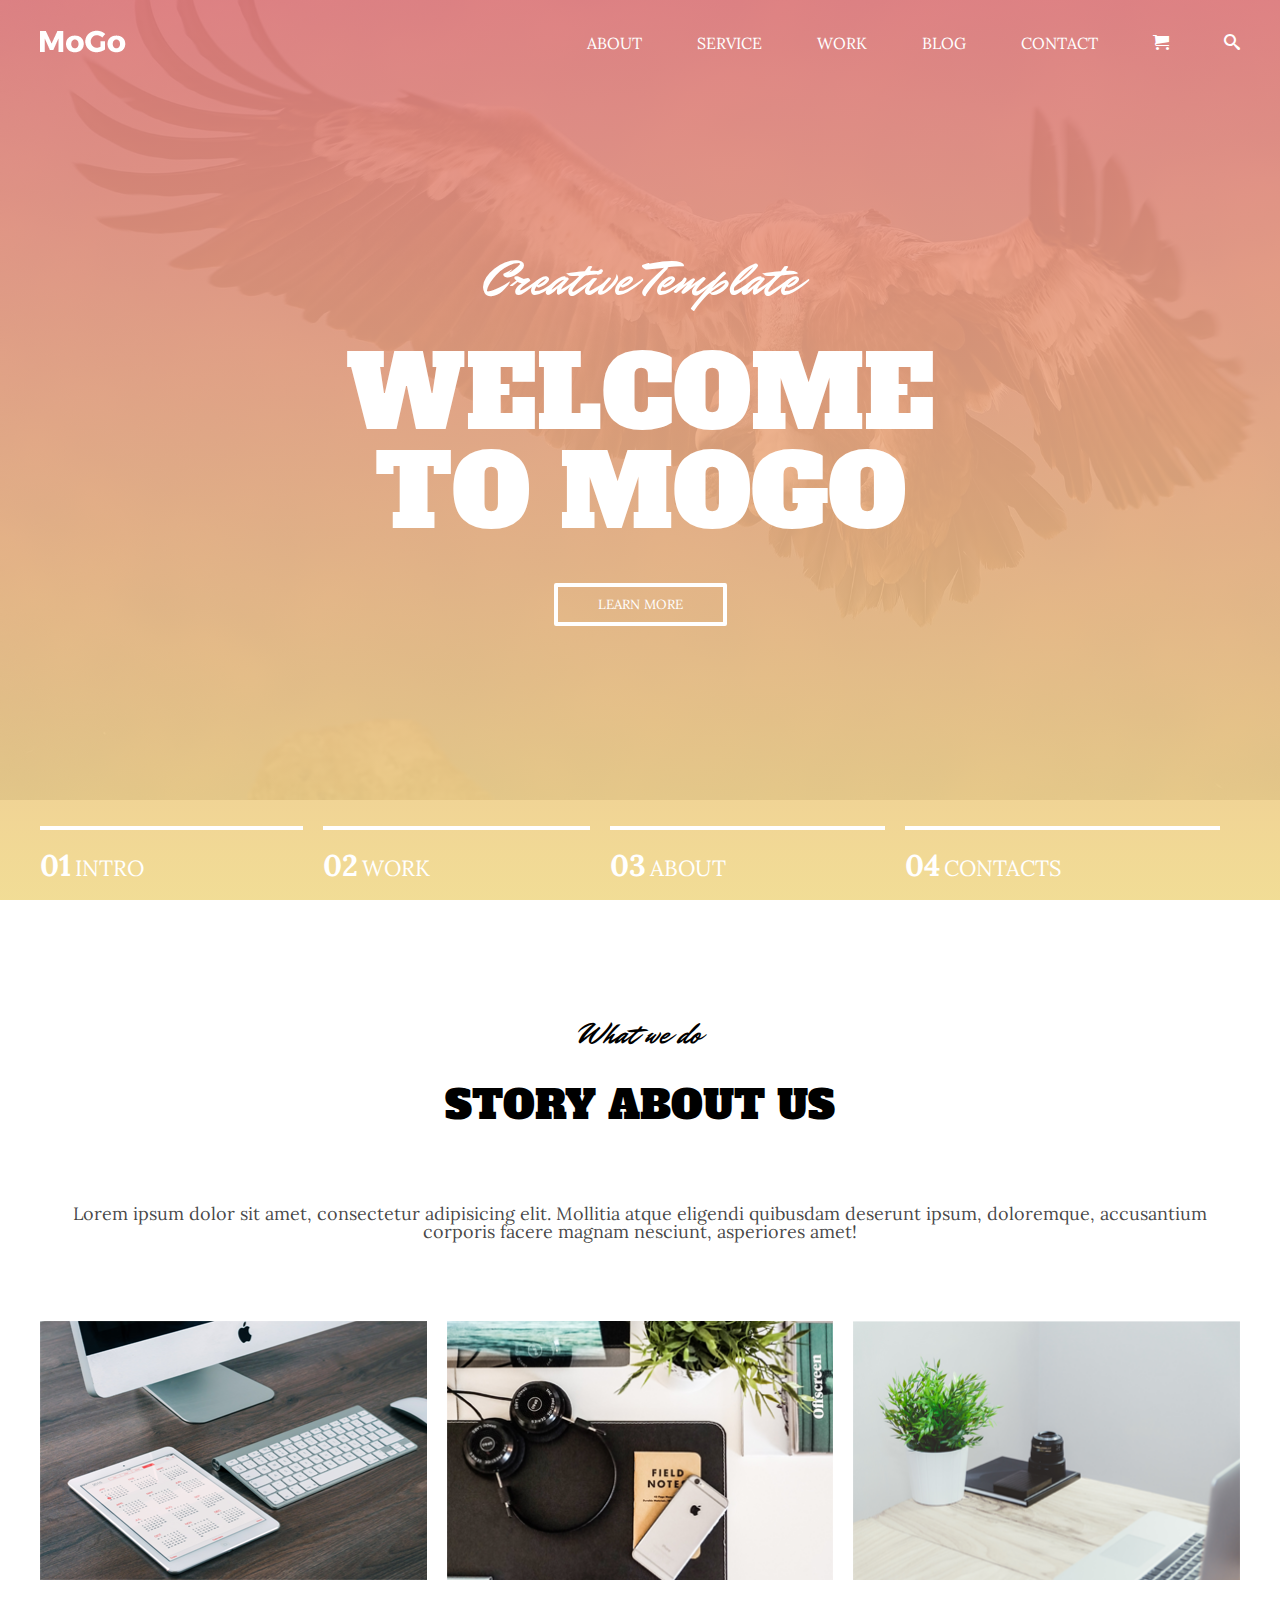
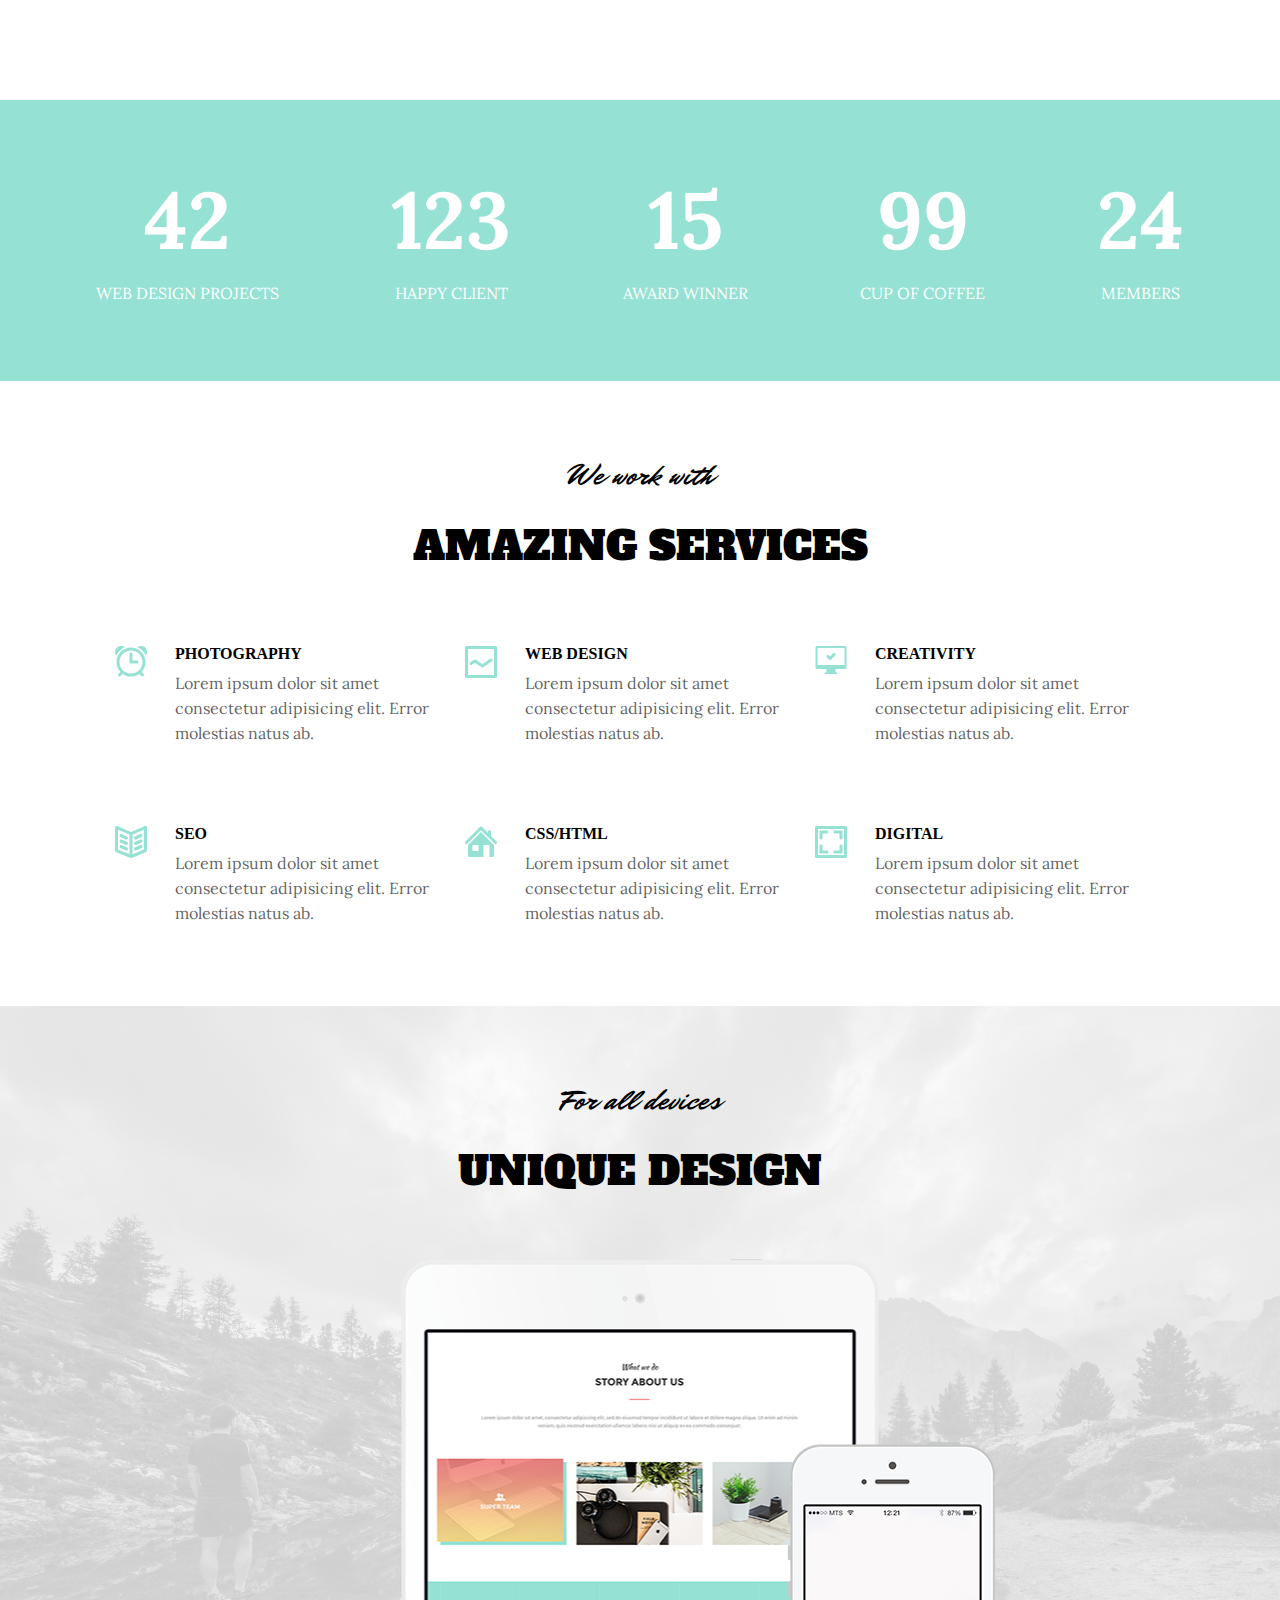
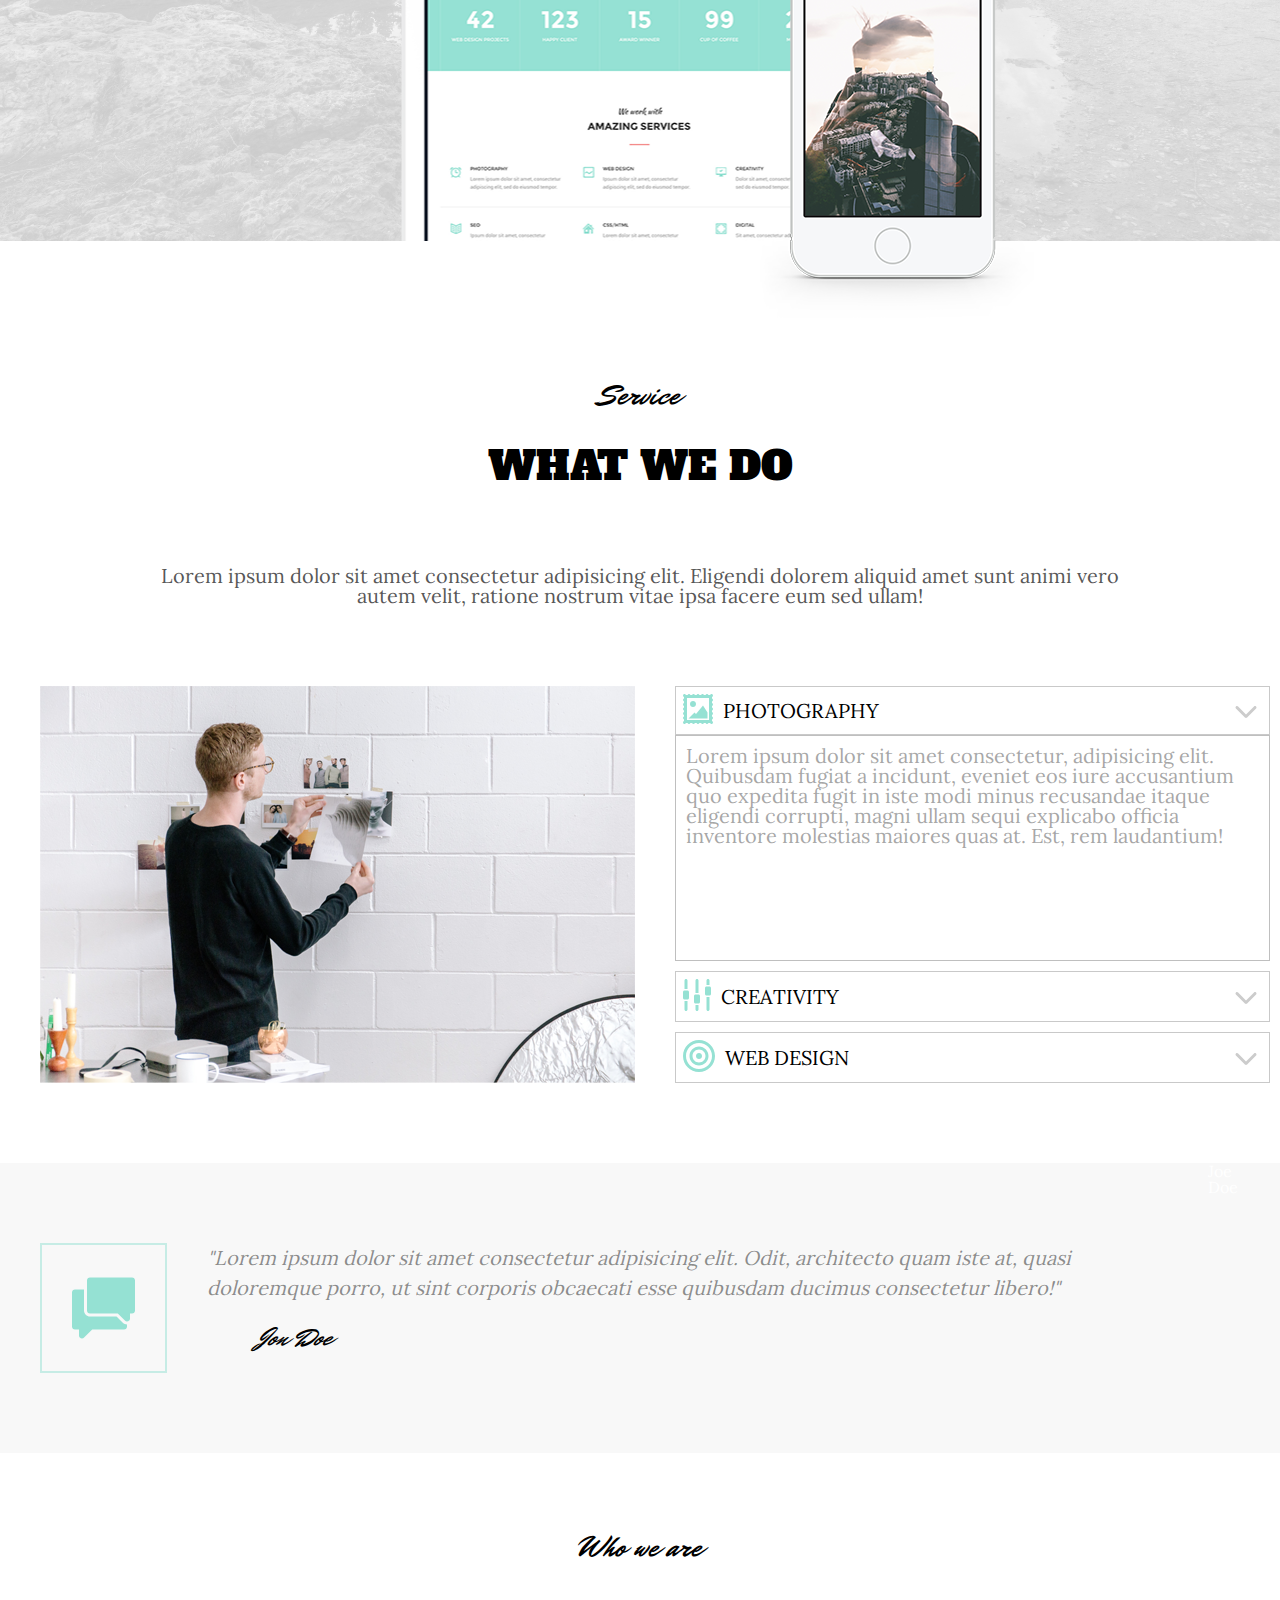
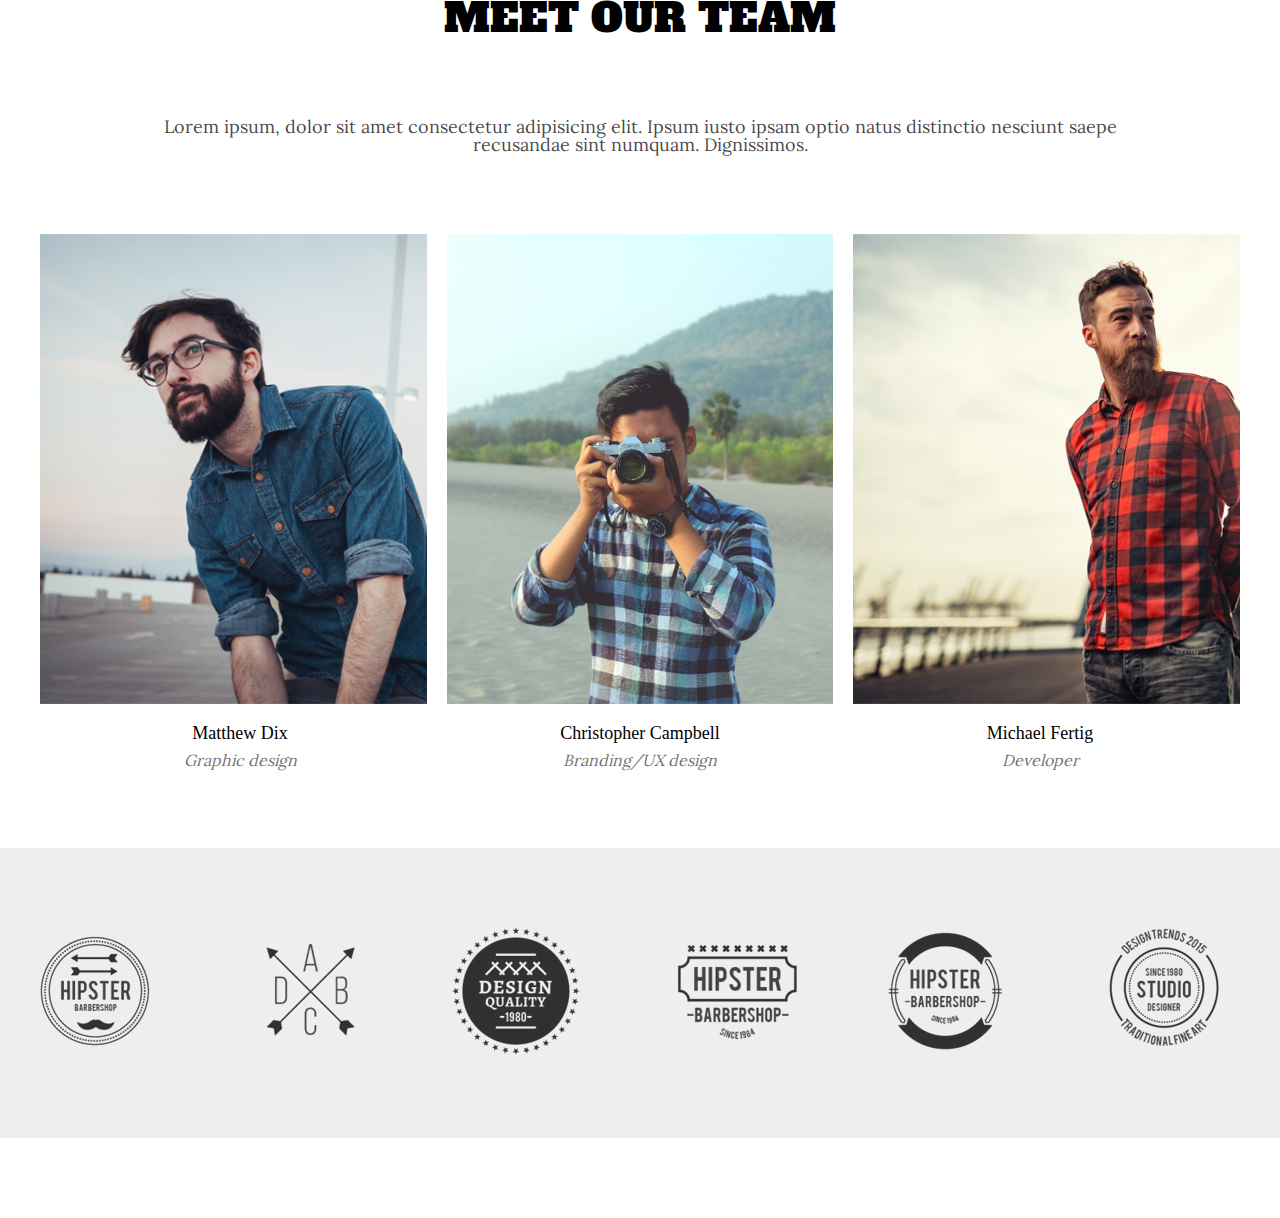
<file: index.html>
<!DOCTYPE html>
<html lang="en">
<head>
    <meta charset="UTF-8">
    <meta http-equiv="X-UA-Compatible" content="IE=edge">
    <meta name="viewport" content="width=device-width, initial-scale=1.0">
    <link rel="stylesheet" href="./assets/styles/all.css">
    <title>MoGo</title>
</head>
<body>
    <div class="root">
        <header>
            <div class="welcome_section">
                <nav>
                    <div class="welcome_section_navbar_wrapper">
                        <ul class="navbar">
                            <li><a href="#"><img src="./assets/images/MoGo_logo_for_navbar.png" alt="MoGo"></a></li>
                            <li><a href="#">ABOUT</a></li>
                            <li><a href="#">SERVICE</a></li>
                            <li><a href="#">WORK</a></li>
                            <li><a href="#">BLOG</a></li>
                            <li><a href="#">CONTACT</a></li>
                            <li><a href="#"><span class="icon-cart"></span></a></li>
                            <li><a href="#"><span class="icon-search"></span></a></li>
                        </ul>
                    </div>
                </nav>
                <p>Creative Template</p>
                <h1 class="welcome_to_mogo">WELCOME TO MOGO</h1>
                <button class="welcome_button">LEARN MORE</button>
                <div class="intro_section_footer">
                    <div class="intro_section_footer_block">
                        <span class="intro_section_footer_number">01</span>
                        <span class="intro_section_footer_text">INTRO</span>
                    </div>
                    <div class="intro_section_footer_block">
                        <span class="intro_section_footer_number">02</span>
                        <span class="intro_section_footer_text">WORK</span>
                    </div>
                    <div class="intro_section_footer_block">
                        <span class="intro_section_footer_number">03</span>
                        <span class="intro_section_footer_text">ABOUT</span>
                    </div>
                    <div class="intro_section_footer_block">
                        <span class="intro_section_footer_number">04</span>
                        <span class="intro_section_footer_text">CONTACTS</span>
                    </div>
                </div>
            </div>
        </header>
        <main>
            <div class="story_about_us_section">
                <p class="what_we_do">What we do</p>
                <h2>STORY ABOUT US</h2>
                <p class="story_about_us_section_text">Lorem ipsum dolor sit amet, consectetur adipisicing elit. Mollitia atque eligendi quibusdam deserunt ipsum, doloremque, accusantium corporis facere magnam nesciunt, asperiores amet!</p>
                <div class="story_about_us_section_img_wrapper">
                    <div class="story_about_us_section_img_content_1">
                        <div class="saus_hover_text">
                            <img src="./assets/images/USERS.svg" alt="">
                            <p>SUPER TEAM</p>
                        </div>
                    </div>
                    <div class="story_about_us_section_img_content_2">
                        <div class="saus_hover_text">
                            <img src="./assets/images/USERS.svg" alt="">
                            <p>SUPER TEAM</p>
                        </div>
                    </div>
                    <div class="story_about_us_section_img_content_3">
                        <div class="saus_hover_text">
                            <img src="./assets/images/USERS.svg" alt="">
                            <p>SUPER TEAM</p>
                        </div>
                    </div>
                </div>
            </div>
            <div class="numbers_section_wrapper">
                <div class="numbers_section_flexbox">
                    <div class="numbers_section_block">
                        <p>42</p>
                        <span>WEB DESIGN PROJECTS</span>
                    </div>
                    <div class="numbers_section_block">
                        <p>123</p>
                        <span>HAPPY CLIENT</span>
                    </div>
                    <div class="numbers_section_block">
                        <p>15</p>
                        <span>AWARD WINNER</span>
                    </div>
                    <div class="numbers_section_block">
                        <p>99</p>
                        <span>CUP OF COFFEE</span>
                    </div>
                    <div class="numbers_section_block">
                        <p>24</p>
                        <span>MEMBERS</span>
                    </div>
                </div>
            </div>
            <div class="amazing_services_section">
                <div class="amazing_services_wrapper">
                    <p class="we_work_with">We work with</p>
                    <h3 class="amazing_services_title">AMAZING SERVICES</h3>
                    <div class="amazing_services_flexed_items_wrapper">
                        <div class="flexed_item_1">
                            <img src="./assets/images/amazing_services_1.svg" alt="">
                            <h6 class="flexed_item_title">PHOTOGRAPHY</h6>
                            <p class="flexed_item_paragraph">Lorem ipsum dolor sit amet consectetur adipisicing elit. Error molestias natus ab.</p>
                        </div>
                        <div class="flexed_item_2">
                            <img src="./assets/images/amazing_services_2.svg" alt="">
                            <h6 class="flexed_item_title">WEB DESIGN</h6>
                            <p class="flexed_item_paragraph">Lorem ipsum dolor sit amet consectetur adipisicing elit. Error molestias natus ab.</p>
                        </div>
                        <div class="flexed_item_3">
                            <img src="./assets/images/amazing_services_3.svg" alt="">
                            <h6 class="flexed_item_title">CREATIVITY</h6>
                            <p class="flexed_item_paragraph">Lorem ipsum dolor sit amet consectetur adipisicing elit. Error molestias natus ab.</p>
                        </div>
                        <div class="flexed_item_4">
                            <img src="./assets/images/amazing_services_4.svg" alt="">
                            <h6 class="flexed_item_title">SEO</h6>
                            <p class="flexed_item_paragraph">Lorem ipsum dolor sit amet consectetur adipisicing elit. Error molestias natus ab.</p>
                        </div>
                        <div class="flexed_item_5">
                            <img src="./assets/images/amazing_services_5.svg" alt="">
                            <h6 class="flexed_item_title">CSS/HTML</h6>
                            <p class="flexed_item_paragraph">Lorem ipsum dolor sit amet consectetur adipisicing elit. Error molestias natus ab.</p>
                        </div>
                        <div class="flexed_item_6">
                            <img src="./assets/images/amazing_services_6.svg" alt="">
                            <h6 class="flexed_item_title">DIGITAL</h6>
                            <p class="flexed_item_paragraph">Lorem ipsum dolor sit amet consectetur adipisicing elit. Error molestias natus ab.</p>
                        </div>
                    </div>
                </div>
            </div>
            <div class="unique_design_section">
                <p class="for_all_devices">For all devices</p>
                <h3 class="unique_design_title">UNIQUE DESIGN</h3>
                <div class="unique_design_positioning_wrapper">
                    <img src="./assets/images/unique_design_ipad.png" id="ipad" alt="">
                    <img src="./assets/images/unique_design_iphone.png" id="iphone" alt="">
                </div>
            </div>
            <div class="what_we_do_section">
                <p class="service">Service</p>
                <h4 class="what_we_do_2">WHAT WE DO</h4>
                <p class="what_we_do_text">Lorem ipsum dolor sit amet consectetur adipisicing elit. Eligendi dolorem aliquid amet sunt animi vero autem velit, ratione nostrum vitae ipsa facere eum sed ullam!</p>
                <div class="what_we_do_flexed_wrapper">
                    <img src="./assets/images/whatWeDo_img.png" alt="img">
                    <div class="wwd_right_side">
                        <p class="wwd_photography">PHOTOGRAPHY</p>
                        <div class="wwd_display_none_block">
                            <p>Lorem ipsum dolor sit amet consectetur, adipisicing elit. Quibusdam fugiat a incidunt, eveniet eos iure accusantium quo expedita fugit in iste modi minus recusandae itaque eligendi corrupti, magni ullam sequi explicabo officia inventore molestias maiores quas at. Est, rem laudantium!</p>
                        </div>
                        <p class="wwd_creativity">CREATIVITY</p>
                        <div class="wwd_display_none_block">
                            <p>Lorem ipsum dolor sit amet consectetur, adipisicing elit. Quibusdam fugiat a incidunt, eveniet eos iure accusantium quo expedita fugit in iste modi minus recusandae itaque eligendi corrupti, magni ullam sequi explicabo officia inventore molestias maiores quas at. Est, rem laudantium!</p>
                        </div>
                        <p class="wwd_webDesign">WEB DESIGN</p>
                        <div class="wwd_display_none_block">
                            <p>Lorem ipsum dolor sit amet consectetur, adipisicing elit. Quibusdam fugiat a incidunt, eveniet eos iure accusantium quo expedita fugit in iste modi minus recusandae itaque eligendi corrupti, magni ullam sequi explicabo officia inventore molestias maiores quas at. Est, rem laudantium!</p>
                        </div>
                    </div>
                </div>
            </div>
            <div class="quote_section">
                <div class="quote_section_wrapper">
                    <img src="./assets/images/quote_img.svg" alt="">
                    <p class="quote_section_quote">"Lorem ipsum dolor sit amet consectetur adipisicing elit. Odit, architecto quam iste at, quasi doloremque porro, ut sint corporis obcaecati esse quibusdam ducimus consectetur libero!"</p>
                    <p class="quote_owner">Joe Doe</p>
                </div>
            </div>
            <div class="meet_our_team_section">
                <p class="who_we_are">Who we are</p>
                <h5 class="meet_our_team_title">MEET OUR TEAM</h5>
                <p class="meet_our_team_text">Lorem ipsum, dolor sit amet consectetur adipisicing elit. Ipsum iusto ipsam optio natus distinctio nesciunt saepe recusandae sint numquam. Dignissimos.</p>
                <div class="meet_our_team_flexed_wrapper">
                    <div class="meet_our_team_img_1">
                        <div class="mot_hidden_icons">
                            <span class="icon-facebook"></span>
                            <span class="icon-twitter"></span>
                            <span class="icon-pinterest2"></span>
                            <span class="icon-instagram"></span>
                        </div>
                    </div>
                    <div class="meet_our_team_img_2">
                        <div class="mot_hidden_icons">
                            <span class="icon-facebook"></span>
                            <span class="icon-twitter"></span>
                            <span class="icon-pinterest2"></span>
                            <span class="icon-instagram"></span>
                        </div>
                    </div>
                    <div class="meet_our_team_img_3">
                        <div class="mot_hidden_icons">
                            <span class="icon-facebook"></span>
                            <span class="icon-twitter"></span>
                            <span class="icon-pinterest2"></span>
                            <span class="icon-instagram"></span>
                        </div>
                    </div>
                </div>
                <div class="mot_names_wrapper">
                    <div class="mot_name">
                        <h6>Matthew Dix</h6>
                        <p>Graphic design</p>
                    </div>
                    <div class="mot_name">
                        <h6>Christopher Campbell</h6> 
                        <p>Branding/UX design</p>
                    </div>
                    <div class="mot_name">
                        <h6>Michael Fertig</h6>
                        <p>Developer</p>
                    </div>
                </div>
            </div>
            <div class="circle_icons_section">
                <div class="circle_icons_wrapper">
                    <img src="./assets/images/circle_icons.png" alt="circles">
                </div>
            </div>
        </main>
    </div>
</body>
</html>
</file>
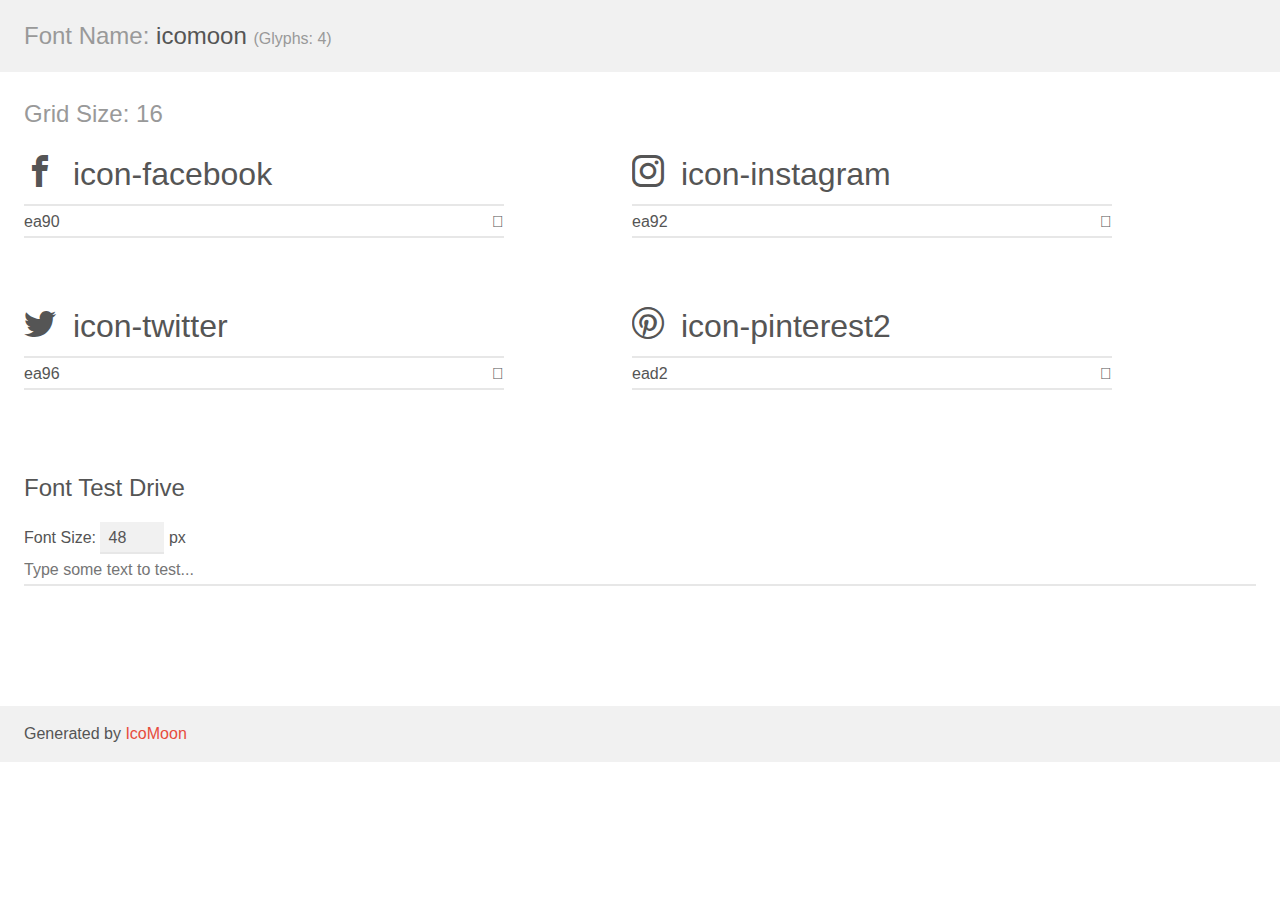
<file: assets/iconmoon/demo.html>
<!doctype html>
<html>
<head>
    <meta charset="utf-8">
    <title>IcoMoon Demo</title>
    <meta name="description" content="An Icon Font Generated By IcoMoon.io">
    <meta name="viewport" content="width=device-width, initial-scale=1">
    <link rel="stylesheet" href="demo-files/demo.css">
    <link rel="stylesheet" href="style.css"></head>
<body>
    <div class="bgc1 clearfix">
        <h1 class="mhmm mvm"><span class="fgc1">Font Name:</span> icomoon <small class="fgc1">(Glyphs:&nbsp;4)</small></h1>
    </div>
    <div class="clearfix mhl ptl">
        <h1 class="mvm mtn fgc1">Grid Size: 16</h1>
        <div class="glyph fs1">
            <div class="clearfix bshadow0 pbs">
                <span class="icon-facebook"></span>
                <span class="mls"> icon-facebook</span>
            </div>
            <fieldset class="fs0 size1of1 clearfix hidden-false">
                <input type="text" readonly value="ea90" class="unit size1of2" />
                <input type="text" maxlength="1" readonly value="&#xea90;" class="unitRight size1of2 talign-right" />
            </fieldset>
            <div class="fs0 bshadow0 clearfix hidden-true">
                <span class="unit pvs fgc1">liga: </span>
                <input type="text" readonly value="facebook, brand10" class="liga unitRight" />
            </div>
        </div>
        <div class="glyph fs1">
            <div class="clearfix bshadow0 pbs">
                <span class="icon-instagram"></span>
                <span class="mls"> icon-instagram</span>
            </div>
            <fieldset class="fs0 size1of1 clearfix hidden-false">
                <input type="text" readonly value="ea92" class="unit size1of2" />
                <input type="text" maxlength="1" readonly value="&#xea92;" class="unitRight size1of2 talign-right" />
            </fieldset>
            <div class="fs0 bshadow0 clearfix hidden-true">
                <span class="unit pvs fgc1">liga: </span>
                <input type="text" readonly value="instagram, brand12" class="liga unitRight" />
            </div>
        </div>
        <div class="glyph fs1">
            <div class="clearfix bshadow0 pbs">
                <span class="icon-twitter"></span>
                <span class="mls"> icon-twitter</span>
            </div>
            <fieldset class="fs0 size1of1 clearfix hidden-false">
                <input type="text" readonly value="ea96" class="unit size1of2" />
                <input type="text" maxlength="1" readonly value="&#xea96;" class="unitRight size1of2 talign-right" />
            </fieldset>
            <div class="fs0 bshadow0 clearfix hidden-true">
                <span class="unit pvs fgc1">liga: </span>
                <input type="text" readonly value="twitter, brand16" class="liga unitRight" />
            </div>
        </div>
        <div class="glyph fs1">
            <div class="clearfix bshadow0 pbs">
                <span class="icon-pinterest2"></span>
                <span class="mls"> icon-pinterest2</span>
            </div>
            <fieldset class="fs0 size1of1 clearfix hidden-false">
                <input type="text" readonly value="ead2" class="unit size1of2" />
                <input type="text" maxlength="1" readonly value="&#xead2;" class="unitRight size1of2 talign-right" />
            </fieldset>
            <div class="fs0 bshadow0 clearfix hidden-true">
                <span class="unit pvs fgc1">liga: </span>
                <input type="text" readonly value="pinterest2, brand73" class="liga unitRight" />
            </div>
        </div>
    </div>

    <!--[if gt IE 8]><!-->
    <div class="mhl clearfix mbl">
        <h1>Font Test Drive</h1>
        <label>
            Font Size: <input id="fontSize" type="number" class="textbox0 mbm"
            min="8" value="48" />
            px
        </label>
        <input id="testText" type="text" class="phl size1of1 mvl"
        placeholder="Type some text to test..." value=""/>
        <div id="testDrive" class="icon-" style="font-family: icomoon">&nbsp;
        </div>
    </div>
    <!--<![endif]-->
    <div class="bgc1 clearfix">
        <p class="mhl">Generated by <a href="https://icomoon.io/app">IcoMoon</a></p>
    </div>

    <script src="demo-files/demo.js"></script>
</body>
</html>
</file>
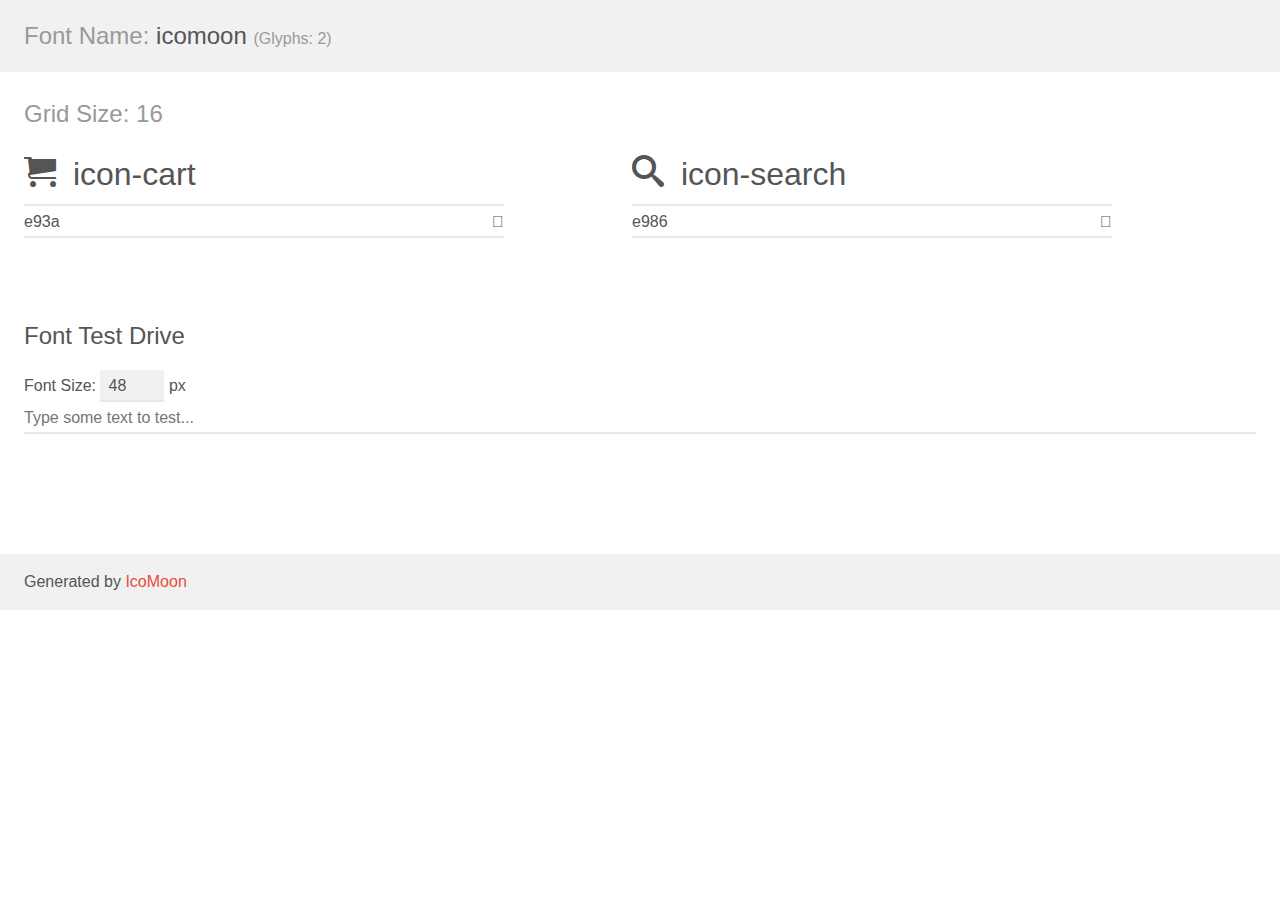
<file: assets/iconmoon/navbar_icons/demo.html>
<!doctype html>
<html>
<head>
    <meta charset="utf-8">
    <title>IcoMoon Demo</title>
    <meta name="description" content="An Icon Font Generated By IcoMoon.io">
    <meta name="viewport" content="width=device-width, initial-scale=1">
    <link rel="stylesheet" href="demo-files/demo.css">
    <link rel="stylesheet" href="style.css"></head>
<body>
    <div class="bgc1 clearfix">
        <h1 class="mhmm mvm"><span class="fgc1">Font Name:</span> icomoon <small class="fgc1">(Glyphs:&nbsp;2)</small></h1>
    </div>
    <div class="clearfix mhl ptl">
        <h1 class="mvm mtn fgc1">Grid Size: 16</h1>
        <div class="glyph fs1">
            <div class="clearfix bshadow0 pbs">
                <span class="icon-cart"></span>
                <span class="mls"> icon-cart</span>
            </div>
            <fieldset class="fs0 size1of1 clearfix hidden-false">
                <input type="text" readonly value="e93a" class="unit size1of2" />
                <input type="text" maxlength="1" readonly value="&#xe93a;" class="unitRight size1of2 talign-right" />
            </fieldset>
            <div class="fs0 bshadow0 clearfix hidden-true">
                <span class="unit pvs fgc1">liga: </span>
                <input type="text" readonly value="cart, purchase" class="liga unitRight" />
            </div>
        </div>
        <div class="glyph fs1">
            <div class="clearfix bshadow0 pbs">
                <span class="icon-search"></span>
                <span class="mls"> icon-search</span>
            </div>
            <fieldset class="fs0 size1of1 clearfix hidden-false">
                <input type="text" readonly value="e986" class="unit size1of2" />
                <input type="text" maxlength="1" readonly value="&#xe986;" class="unitRight size1of2 talign-right" />
            </fieldset>
            <div class="fs0 bshadow0 clearfix hidden-true">
                <span class="unit pvs fgc1">liga: </span>
                <input type="text" readonly value="search, magnifier" class="liga unitRight" />
            </div>
        </div>
    </div>

    <!--[if gt IE 8]><!-->
    <div class="mhl clearfix mbl">
        <h1>Font Test Drive</h1>
        <label>
            Font Size: <input id="fontSize" type="number" class="textbox0 mbm"
            min="8" value="48" />
            px
        </label>
        <input id="testText" type="text" class="phl size1of1 mvl"
        placeholder="Type some text to test..." value=""/>
        <div id="testDrive" class="icon-" style="font-family: icomoon">&nbsp;
        </div>
    </div>
    <!--<![endif]-->
    <div class="bgc1 clearfix">
        <p class="mhl">Generated by <a href="https://icomoon.io/app">IcoMoon</a></p>
    </div>

    <script src="demo-files/demo.js"></script>
</body>
</html>
</file>
<file: assets/iconmoon/demo-files/demo.css>
body {
  padding: 0;
  margin: 0;
  font-family: sans-serif;
  font-size: 1em;
  line-height: 1.5;
  color: #555;
  background: #fff;
}
h1 {
  font-size: 1.5em;
  font-weight: normal;
}
small {
  font-size: .66666667em;
}
a {
  color: #e74c3c;
  text-decoration: none;
}
a:hover, a:focus {
  box-shadow: 0 1px #e74c3c;
}
.bshadow0, input {
  box-shadow: inset 0 -2px #e7e7e7;
}
input:hover {
  box-shadow: inset 0 -2px #ccc;
}
input, fieldset {
  font-family: sans-serif;
  font-size: 1em;
  margin: 0;
  padding: 0;
  border: 0;
}
input {
  color: inherit;
  line-height: 1.5;
  height: 1.5em;
  padding: .25em 0;
}
input:focus {
  outline: none;
  box-shadow: inset 0 -2px #449fdb;
}
.glyph {
  font-size: 16px;
  width: 15em;
  padding-bottom: 1em;
  margin-right: 4em;
  margin-bottom: 1em;
  float: left;
  overflow: hidden;
}
.liga {
  width: 80%;
  width: calc(100% - 2.5em);
}
.talign-right {
  text-align: right;
}
.talign-center {
  text-align: center;
}
.bgc1 {
  background: #f1f1f1;
}
.fgc1 {
  color: #999;
}
.fgc0 {
  color: #000;
}
p {
  margin-top: 1em;
  margin-bottom: 1em;
}
.mvm {
  margin-top: .75em;
  margin-bottom: .75em;
}
.mtn {
  margin-top: 0;
}
.mtl, .mal {
  margin-top: 1.5em;
}
.mbl, .mal {
  margin-bottom: 1.5em;
}
.mal, .mhl {
  margin-left: 1.5em;
  margin-right: 1.5em;
}
.mhmm {
  margin-left: 1em;
  margin-right: 1em;
}
.mls {
  margin-left: .25em;
}
.ptl {
  padding-top: 1.5em;
}
.pbs, .pvs {
  padding-bottom: .25em;
}
.pvs, .pts {
  padding-top: .25em;
}
.unit {
  float: left;
}
.unitRight {
  float: right;
}
.size1of2 {
  width: 50%;
}
.size1of1 {
  width: 100%;
}
.clearfix:before, .clearfix:after {
  content: " ";
  display: table;
}
.clearfix:after {
  clear: both;
}
.hidden-true {
  display: none;
}
.textbox0 {
  width: 3em;
  background: #f1f1f1;
  padding: .25em .5em;
  line-height: 1.5;
  height: 1.5em;
}
#testDrive {
  display: block;
  padding-top: 24px;
  line-height: 1.5;
}
.fs0 {
  font-size: 16px;
}
.fs1 {
  font-size: 32px;
}
</file>
<file: assets/iconmoon/style.css>
@font-face {
  font-family: 'icomoon';
  src:  url('fonts/icomoon.eot?gn585d');
  src:  url('fonts/icomoon.eot?gn585d#iefix') format('embedded-opentype'),
    url('fonts/icomoon.ttf?gn585d') format('truetype'),
    url('fonts/icomoon.woff?gn585d') format('woff'),
    url('fonts/icomoon.svg?gn585d#icomoon') format('svg');
  font-weight: normal;
  font-style: normal;
  font-display: block;
}

[class^="icon-"], [class*=" icon-"] {
  /* use !important to prevent issues with browser extensions that change fonts */
  font-family: 'icomoon' !important;
  speak: never;
  font-style: normal;
  font-weight: normal;
  font-variant: normal;
  text-transform: none;
  line-height: 1;

  /* Better Font Rendering =========== */
  -webkit-font-smoothing: antialiased;
  -moz-osx-font-smoothing: grayscale;
}

.icon-facebook:before {
  content: "\ea90";
}
.icon-instagram:before {
  content: "\ea92";
}
.icon-twitter:before {
  content: "\ea96";
}
.icon-pinterest2:before {
  content: "\ead2";
}
</file>
<file: assets/iconmoon/navbar_icons/demo-files/demo.css>
body {
  padding: 0;
  margin: 0;
  font-family: sans-serif;
  font-size: 1em;
  line-height: 1.5;
  color: #555;
  background: #fff;
}
h1 {
  font-size: 1.5em;
  font-weight: normal;
}
small {
  font-size: .66666667em;
}
a {
  color: #e74c3c;
  text-decoration: none;
}
a:hover, a:focus {
  box-shadow: 0 1px #e74c3c;
}
.bshadow0, input {
  box-shadow: inset 0 -2px #e7e7e7;
}
input:hover {
  box-shadow: inset 0 -2px #ccc;
}
input, fieldset {
  font-family: sans-serif;
  font-size: 1em;
  margin: 0;
  padding: 0;
  border: 0;
}
input {
  color: inherit;
  line-height: 1.5;
  height: 1.5em;
  padding: .25em 0;
}
input:focus {
  outline: none;
  box-shadow: inset 0 -2px #449fdb;
}
.glyph {
  font-size: 16px;
  width: 15em;
  padding-bottom: 1em;
  margin-right: 4em;
  margin-bottom: 1em;
  float: left;
  overflow: hidden;
}
.liga {
  width: 80%;
  width: calc(100% - 2.5em);
}
.talign-right {
  text-align: right;
}
.talign-center {
  text-align: center;
}
.bgc1 {
  background: #f1f1f1;
}
.fgc1 {
  color: #999;
}
.fgc0 {
  color: #000;
}
p {
  margin-top: 1em;
  margin-bottom: 1em;
}
.mvm {
  margin-top: .75em;
  margin-bottom: .75em;
}
.mtn {
  margin-top: 0;
}
.mtl, .mal {
  margin-top: 1.5em;
}
.mbl, .mal {
  margin-bottom: 1.5em;
}
.mal, .mhl {
  margin-left: 1.5em;
  margin-right: 1.5em;
}
.mhmm {
  margin-left: 1em;
  margin-right: 1em;
}
.mls {
  margin-left: .25em;
}
.ptl {
  padding-top: 1.5em;
}
.pbs, .pvs {
  padding-bottom: .25em;
}
.pvs, .pts {
  padding-top: .25em;
}
.unit {
  float: left;
}
.unitRight {
  float: right;
}
.size1of2 {
  width: 50%;
}
.size1of1 {
  width: 100%;
}
.clearfix:before, .clearfix:after {
  content: " ";
  display: table;
}
.clearfix:after {
  clear: both;
}
.hidden-true {
  display: none;
}
.textbox0 {
  width: 3em;
  background: #f1f1f1;
  padding: .25em .5em;
  line-height: 1.5;
  height: 1.5em;
}
#testDrive {
  display: block;
  padding-top: 24px;
  line-height: 1.5;
}
.fs0 {
  font-size: 16px;
}
.fs1 {
  font-size: 32px;
}
</file>
<file: assets/iconmoon/navbar_icons/style.css>
@font-face {
  font-family: 'icomoon';
  src:  url('fonts/icomoon.eot?1xgr7d');
  src:  url('fonts/icomoon.eot?1xgr7d#iefix') format('embedded-opentype'),
    url('fonts/icomoon.ttf?1xgr7d') format('truetype'),
    url('fonts/icomoon.woff?1xgr7d') format('woff'),
    url('fonts/icomoon.svg?1xgr7d#icomoon') format('svg');
  font-weight: normal;
  font-style: normal;
  font-display: block;
}

[class^="icon-"], [class*=" icon-"] {
  /* use !important to prevent issues with browser extensions that change fonts */
  font-family: 'icomoon' !important;
  speak: never;
  font-style: normal;
  font-weight: normal;
  font-variant: normal;
  text-transform: none;
  line-height: 1;

  /* Better Font Rendering =========== */
  -webkit-font-smoothing: antialiased;
  -moz-osx-font-smoothing: grayscale;
}

.icon-cart:before {
  content: "\e93a";
}
.icon-search:before {
  content: "\e986";
}
</file>
<file: assets/styles/all.css>
@import url(./reset.css);
@import url(./welcome.css);
@import url(../iconmoon/navbar_icons/style.css);
@import url(./fonts.css);
@import url(./story_about_us_section.css);
@import url(./numbers_section.css);
@import url(./amazing_services_section.css);
@import url(./unique_design_section.css);
@import url(./what_we_do_section.css);
@import url(./quote_section.css);
@import url(./meet_our_team_section.css);
@import url(../iconmoon/style.css);
@import url(./circle_icons_section.css);
</file>
